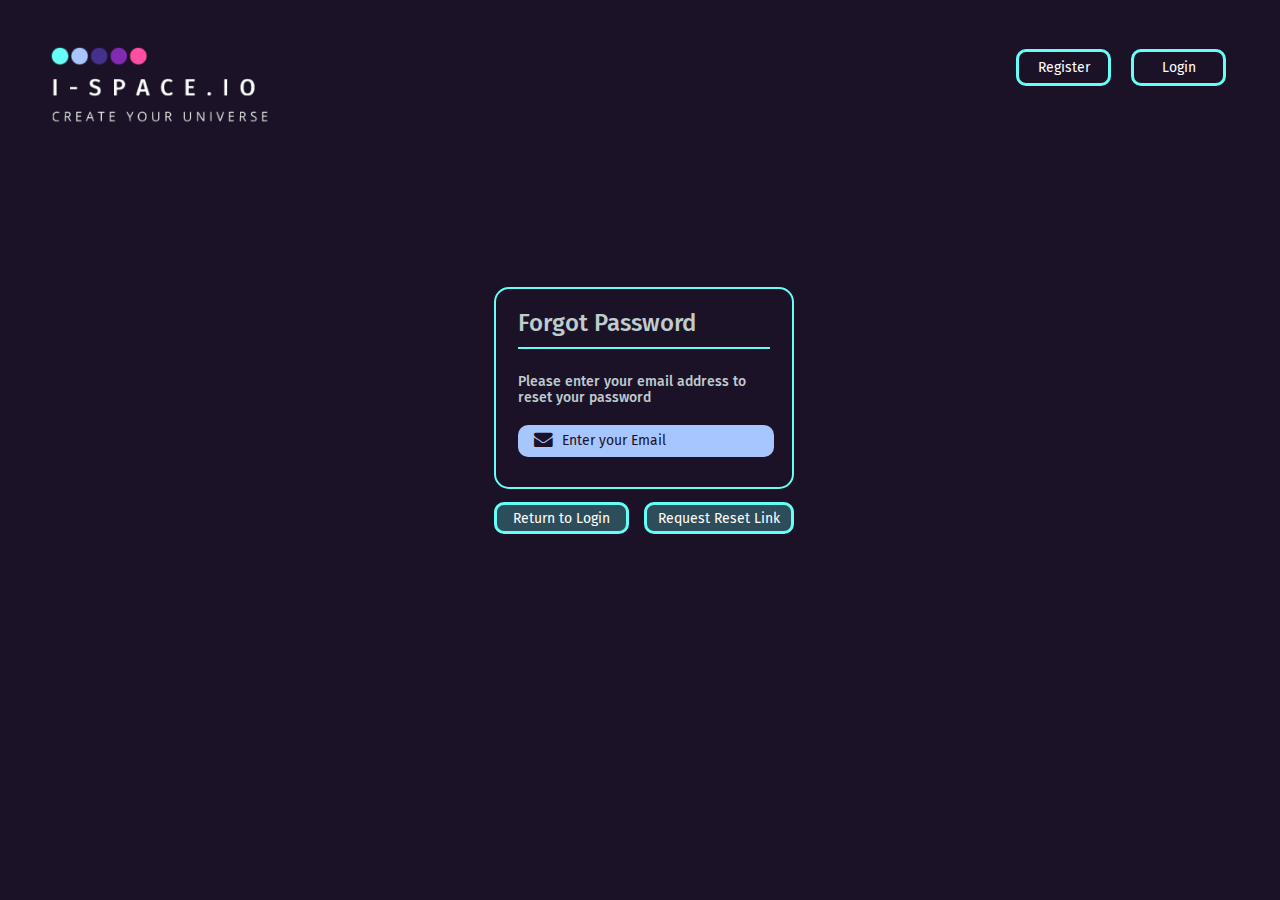
<file: forgotPassword.html>
<!DOCTYPE html>
<html lang="en" dir="ltr">
<!-- Head // holds information about the webpage,
  tells browser how it should handle the page -->

<head>
  <!-- All the available characters that can be used within this web page
    utf-8 gives maximum chance for a webpage to render correctly on browsers
    from international users-->
  <meta charset="utf-8">
  <meta name="description" content="Create your own Universe! All your favourites and explorations are in one single platform.">
  <meta name="keywords" content="Movies, TV Series, Music, Books, Artworks">
  <meta name="viewport" content="width=device-width, initial-scale=1.0">
  <title>Forgot Password</title>
  <link rel="stylesheet" href="./src/forgotPassword.css">
  <link rel="preconnect" href="https://fonts.googleapis.com">
  <link rel="preconnect" href="https://fonts.gstatic.com" crossorigin>
  <link href="https://fonts.googleapis.com/css2?family=Fira+Sans&display=swap" rel="stylesheet">
  <link rel="stylesheet" href="https://cdnjs.cloudflare.com/ajax/libs/font-awesome/4.7.0/css/font-awesome.min.css">
</head>

<body>
  <div class="Container">
    <header>
      <div class="Logo_Container">
        <img src="images/I-SPACE_Logo.png" alt="Logo">
      </div>
      <nav>
        <ul class="Nav_Links">
          <li><a class="RegisterTop" href="register.html">Register</a></li>
          <li><a class="LoginTop" href="login.html">Login</a></li>
        </ul>
      </nav>
    </header>

    <div class="ForgotPass_Box">
      <form>
        <h1>Forgot Password</h1>
        <hr class="ForgotPass_line">

        <h6>Please enter your email address to reset your password</h6>
        <br>

        <div class="ForgotPass_Email_Field">
          <i class="fa fa-envelope fa-lg" aria-hidden="true"></i>
          <input type="text" name="" placeholder="Enter your Email">
        </div>

        <ul class="ForgotPass_Buttons">
          <li><a class="returnButton" href="login.html" type="button">Return to Login</a></li>
          <li><a class="sendRequestButton" href="#" type="submit">Request Reset Link</a></li>
        </ul>
      </form>
    </div>

  </div>
</body>

</html>
</file>
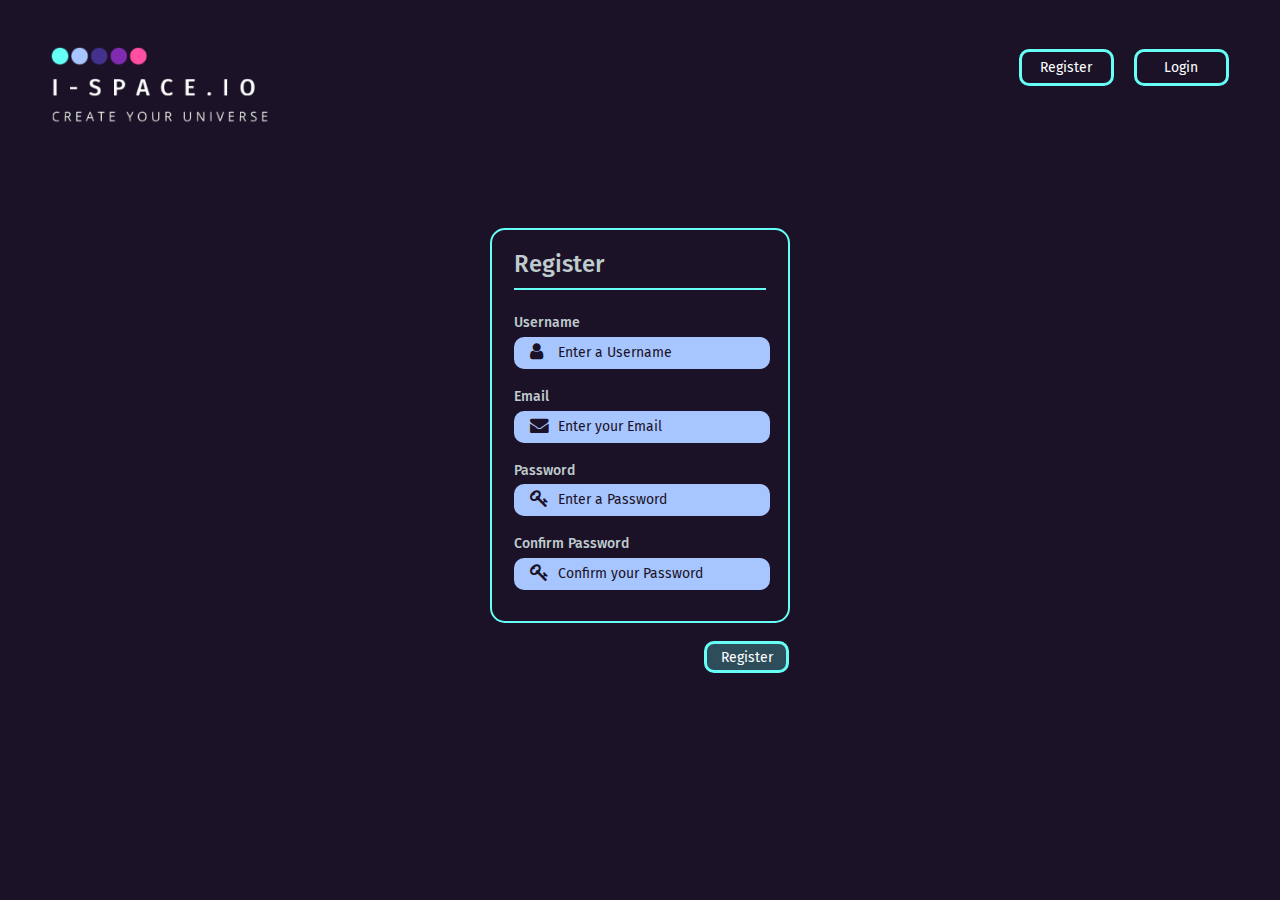
<file: register.html>
<!DOCTYPE html>
<html lang="en" dir="ltr">

<head>
  <meta charset="utf-8">
  <meta name="viewport" content="width=device-width, initial-scale=1.0">
  <title>Register</title>
  <link rel="stylesheet" href="./src/register.css">
  <link rel="preconnect" href="https://fonts.googleapis.com">
  <link rel="preconnect" href="https://fonts.gstatic.com" crossorigin>
  <link href="https://fonts.googleapis.com/css2?family=Fira+Sans&display=swap" rel="stylesheet">
  <link rel="stylesheet" href="https://cdnjs.cloudflare.com/ajax/libs/font-awesome/4.7.0/css/font-awesome.min.css">
</head>

<body>

  <div class="Container_Reg">
    <header>
      <div class="Logo_Container_Reg">
        <img class="logo" src="images\I-SPACE_Logo.png" alt="logo">
      </div>
      <nav>
        <ul class="Nav_Links_Reg">
          <li><a class="RegisterTop" href="register.html">Register</a></li>
          <li><a class="LoginTop"href="login.html">Login</a></li>
        </ul>
      </nav>
    </header>

    <div class="Register_Box">
      <form>
        <h1>Register</h1>
        <hr class="Register_Line">

        <h6>Username</h6>
        <div class="Reg_Username_Field">
          <i class="fa fa-user fa-lg" aria-hidden="true"></i>
          <input type="text" name="" placeholder="Enter a Username">
        </div>

        <h6>Email</h6>
        <div class="Reg_Email_Field">
          <i class="fa fa-envelope fa-lg" aria-hidden="true"></i>
          <input type="text" name="" placeholder="Enter your Email">
        </div>

        <h6>Password</h6>
        <div class="Reg_Password_Field">
          <i class="fa fa-key fa-lg" aria-hidden="true"></i>
          <input type="text" name="" placeholder="Enter a Password">
        </div>

        <h6>Confirm Password</h6>
        <div class="Reg_ConfPass_Field">
          <i class="fa fa-key fa-lg" aria-hidden="true"></i>
          <input type="text" name="" placeholder="Confirm your Password">
        </div>

        <br>
        <ul class="Reg_Button">
          <li><a class="register_Button" href="#" type="Submit">Register</a></li>
        </ul>
      </form>
    </div>

  </div>
</body>
</html>
</file>
<file: src/forgotPassword.css>
@import "https://cdn.jsdelivr.net/npm/bootstrap@5.1.3/dist/css/bootstrap.min.css";
:root {
  --background-purple: #1B1227;
  --text-gray: #BFCBCD;
  --text-white: #FFFFFF;
  --blue-highlight: #66FFF6;
  --button-highlight: #2E4D5B;
  --light-blue: #A7C6FF;
  --black: #000000;
}
*,
*::before,
*::after {
  margin: 0px;
  padding: 0px;
  box-sizing: border-box;
  background-color: #1B1227;
}
body {
  font-family: 'Fira Sans', sans-serif;
  font-weight: 400;
  font-size: 14px;
  color: #BFCBCD;
  text-decoration: none;
}
header {
  display: flex;
  width: 100%;
  height: 10vh;
  margin: auto;
  align-items: center;
  justify-content: space-between;
}
.Container {
  width: 100%;
  min-height: 100vh;
  min-width: 100vw;
  padding-left: 4%;
  padding-right: 3.4%;
  padding-top: 30px;
  padding-bottom: 30px;
  box-sizing: border-box;
  overflow: hidden;
}
.Logo_Container, .Nav_Links {
  display: flex;
}
.Logo_Container{
  flex: 1;
  padding-top: 20px;
}
.Logo_Container img {
  width: 220px;
  height: auto;
  max-width: 100%;
}
.Nav_Links{
  flex: 1;
  justify-content: flex-end;
}
a {
  text-decoration: none;
}
ul {
  list-style-type: none;
}
nav ul li a {
  float:left;
  width: 95px;
  padding: 5px;
  margin: 0px 10px;

  color: var(--text-white);
  border: 3px solid var(--blue-highlight);
  border-radius: 10px;
  text-align: center;
  font-size: 14px;
}

.RegisterTop {
  margin-right: 10px;
}

form{
  width: 100%;
  height: 80vh;
  margin: auto;
  width: 300px;
  height: 202px;
  border: 2px solid var(--blue-highlight);
  box-sizing: border-box;
  border-radius: 15px;
}
.ForgotPass_Box {
  margin: auto;
  padding-top: 18.5vh;
}
.ForgotPass_Box h1 {
  width: 200px;
  height: 23px;
  margin: 20px 22px 15px 22px;
  font-size: 24px;
  line-height: 29px;
  border-top-left-radius: 50px;
}

.ForgotPass_Box h6 {
  margin: 20px 22px -23px 22px;
  font-size: 14px;
}

.ForgotPass_Email_Field i {
  float: left;
  margin-left: -28px;
  margin-top: 3px;
  text-align: center;
  background: none;
  color: var(--background-purple);
  outline: none;
  border: none;
  background-color: transparent;
}


.ForgotPass_Email_Field {
  width: 256px;
  height: 32px;
  padding: 5px 44px 15px 44px;
  margin: 20px 22px;
  text-align: center;
  background: var(--light-blue);
  border-radius: 10px;
  text-align:left;
}

.ForgotPass_Email_Field input {
  border: none;
  outline: none;
  background: none;
}

i::before {
  background: transparent;
}

.ForgotPass_Email_Field i {
  float: left;
  margin-left: -28px;
  margin-top: 3px;
  text-align: center;
  color: var(--background-purple);
  background: none;
  outline: none;
  border: none;
}

.ForgotPass_Buttons{
  width: 100%;
  display: flex;
  margin-top: 45px;
}
.ForgotPass_Buttons li a {
  font-size: 14px;
  line-height: 9px;
  color: var(--text-white);
  background: var(--button-highlight);
  border: 3px solid var(--blue-highlight);
  border-radius: 10px;
  text-align: center;
}
.returnButton {
  width: 135px;
  height: 32px;
  padding: 9px;
  cursor: pointer;
  margin-left: -34px;
}
.sendRequestButton {
  width: 150px;
  height: 32px;
  padding: 9px;
  margin-left: 15px;
  cursor: pointer;
}
::placeholder {
  color: var(--background-purple);
  font-family: 'Fira Sans', sans-serif;
  font-size: 14px;
  font-weight: 400;
  background-color: var(--light-blue);
  border-color: var(--light-blue)
}
.ForgotPass_line {
    margin: 15px 22px 25px 22px;
    border: 1px solid var(--blue-highlight);
    opacity: 100%;
}
</file>
<file: src/register.css>
@import "https://cdn.jsdelivr.net/npm/bootstrap@5.1.3/dist/css/bootstrap.min.css";
:root {
  --background-purple: #1B1227;
  --text-gray: #BFCBCD;
  --text-white: #FFFFFF;
  --blue-highlight: #66FFF6;
  --button-highlight: #2E4D5B;
  --light-blue: #A7C6FF;
  --black: #000000;
}
*,
*::before,
*::after {
  margin: 0px;
  padding: 0px;
  box-sizing: border-box;
  background-color: #1B1227;
}

body {
  font-family: 'Fira Sans', sans-serif;
  font-weight: 400;
  font-size: 14px;
  color: #BFCBCD;
  text-decoration: none;
}

header {
  display: flex;
  width: 100%;
  height: 10vh;
  margin: auto;
  align-items: center;
  justify-content: space-between;
}

.Container_Reg {
  width: 100%;
  min-height: 100vh;
  min-width: 100vw;
  padding-left: 4%;
  padding-right: 4%;
  padding-top: 30px;
  padding-bottom: 30px;
  box-sizing: border-box;
  overflow: hidden;
}

.Logo_Container_Reg, .Nav_Links_Reg {
  display: flex;
}

.Logo_Container_Reg{
  flex: 1;
  padding-top: 20px;
}

.Logo_Container_Reg img {
  width: 220px;
  height: auto;
  max-width: 120%;
}

.Nav_Links_Reg{
  flex: 1;
  justify-content: flex-end;
}

a {
  text-decoration: none;
}

ul {
  list-style-type: none;
}

nav ul li a {
  float:left;
  width: 95px;
  padding: 5px;

  color: var(--text-white);
  border: 3px solid var(--blue-highlight);
  border-radius: 10px;
  text-align: center;
  font-size: 14px;
}

.RegisterTop {
  margin-right: 20px;
}

form{
  width: 100%
  height: 80vh;
  margin: auto;

  width: 300px;
  height: 395px;
  border: 2px solid var(--blue-highlight);
  box-sizing: border-box;
  border-radius: 15px;
}

.Register_Box {
  margin: auto;
  padding-top: 12vh;
}

.Register_Box h1 {
  width: 59px;
  height: 23px;
  margin: 20px 22px 15px 22px;
  font-size: 24px;
  line-height: 29px;
  border-top-left-radius: 50px;
}
.Register_Box h6 {
  margin: 20px 22px -15px 22px;
  font-size: 14px;
}

.Register_Line {
  margin: 15px 22px 25px 22px;
  border: 1px solid var(--blue-highlight);
  opacity: 100%;
}

.Reg_Username_Field h1 {
  width: 59px;
  height: 23px;
  margin: 20px 22px 15px 22px;
  font-size: 24px;
  line-height: 29px;
  border-top-left-radius: 50px;
}

.Reg_Username_Field,
.Reg_Email_Field,
.Reg_Password_Field,
.Reg_ConfPass_Field {
  width: 256px;
  height: 32px;
  padding: 5px 44px 15px 44px;
  margin: 20px 22px;
  text-align: center;
  background: var(--light-blue);
  border-radius: 10px;
  text-align:left;
}

.Reg_Username_Field input,
.Reg_Email_Field input,
.Reg_Password_Field input,
.Reg_ConfPass_Field input{
  border: none;
  outline: none;
  background: none;
}

i::before {
  background: transparent;
}

.Reg_Username_Field i,
.Reg_Email_Field i,
.Reg_Password_Field i,
.Reg_ConfPass_Field i {
  float: left;
  margin-left: -28px;
  margin-top: 3px;
  text-align: center;
  background: none;
  color: var(--background-purple);
  outline: none;
  border: none;
}

.Reg_Button{
  width: 100%;
  display: flex;
  margin-top: 10px;
}

.Reg_Button li a {
  font-size: 14px;
  line-height: 9px;
  color: var(--text-white);

  background: var(--button-highlight);
  border: 3px solid var(--blue-highlight);
  border-radius: 10px;
  text-align: center;
}
.register_Button {
  width: 85px;
  height: 32px;
  padding: 9px;
  margin-left: 180px;
  cursor: pointer;
}

::placeholder {
  color: var(--background-purple);
  font-family: 'Fira Sans', sans-serif;
  font-size: 14px;
  font-weight: 400;
  background-color: var(--light-blue);
  border-color: var(--light-blue)
}
</file>
